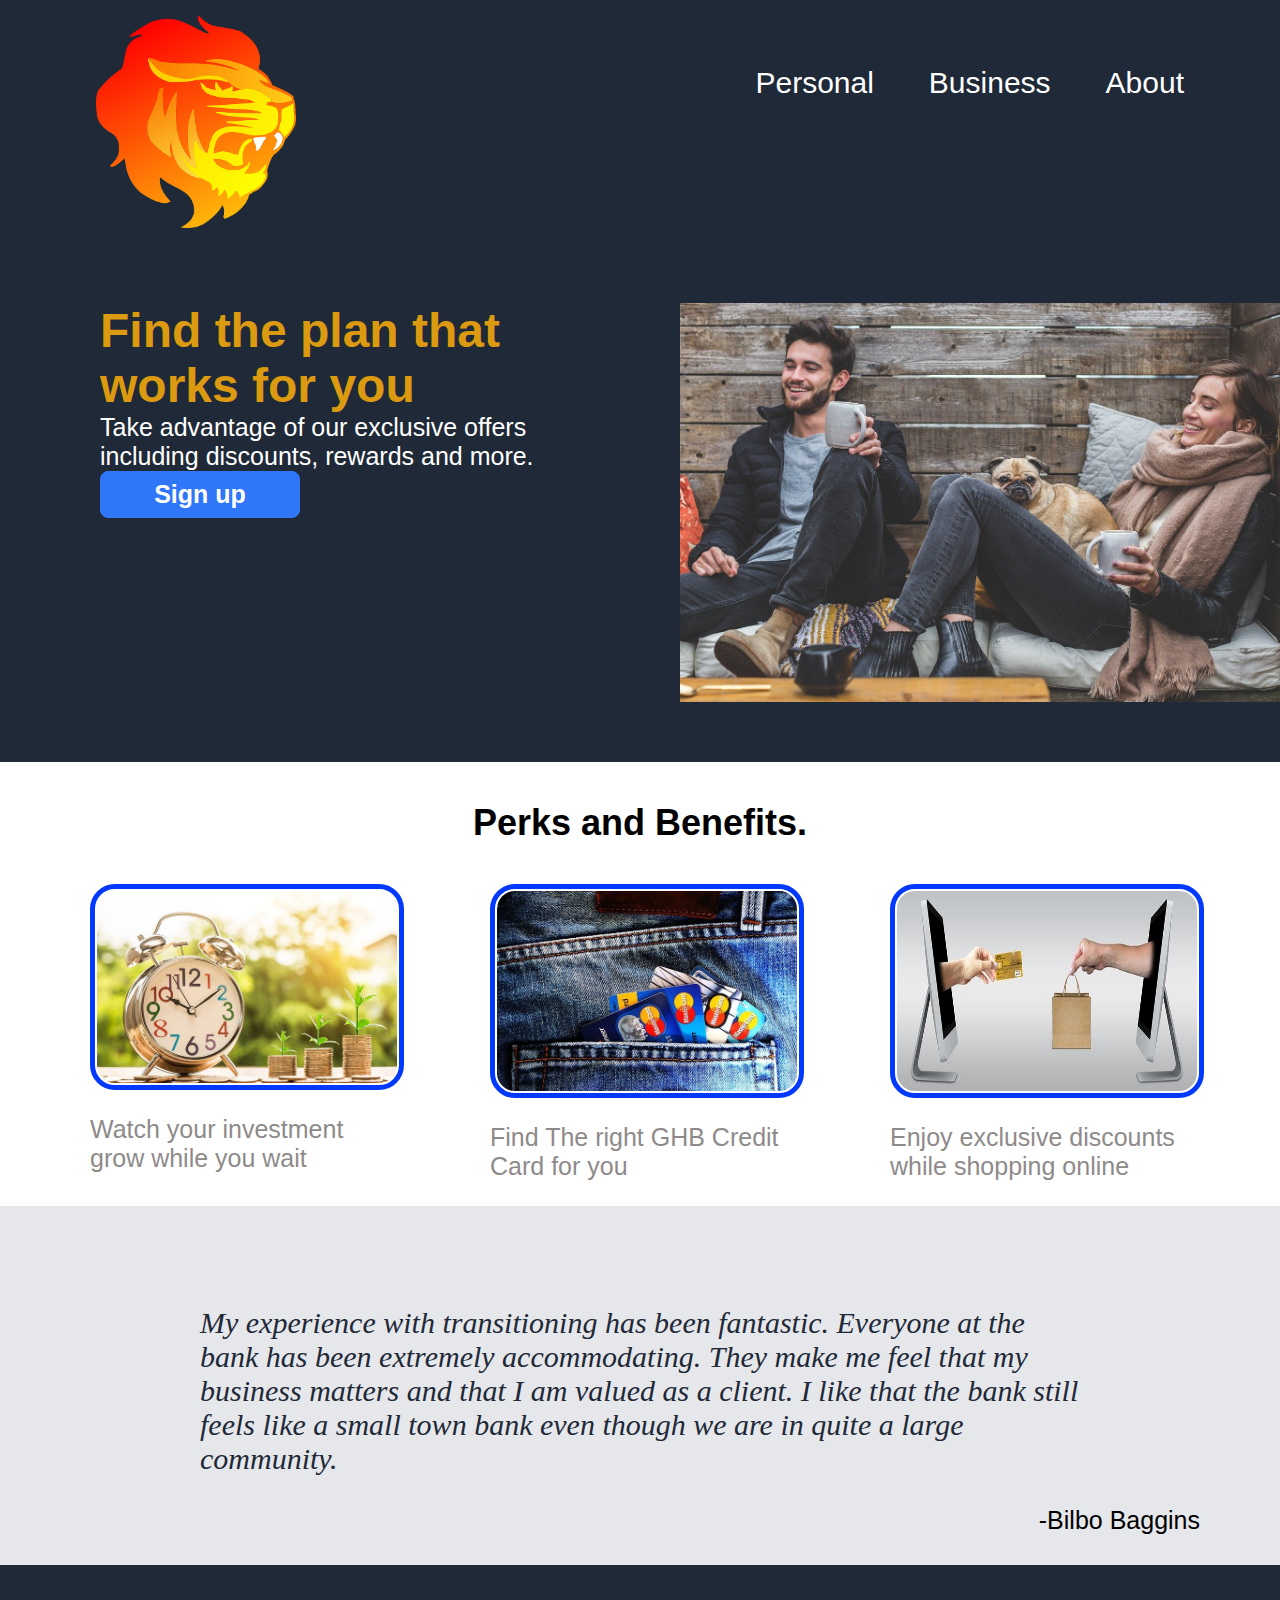
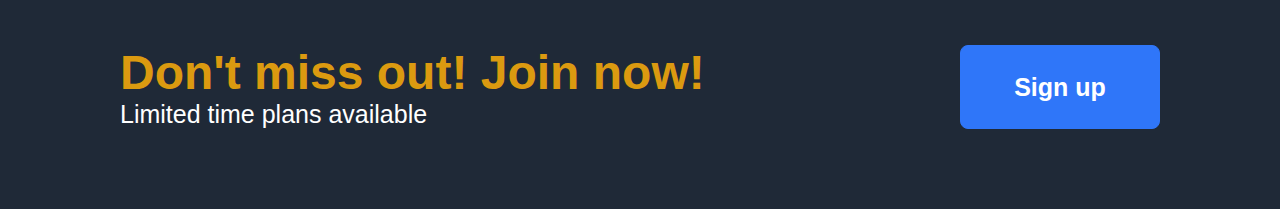
<file: index.html>
<!DOCTYPE html>
<html lang="en">

<head>
    <meta charset="UTF-8">
    <title>Golden Horizon Bank</title>
    <link rel="stylesheet" href="./style.css">
</head>

<body>
    <div class="header">
        <ul class="left">
            <li><img src="images/lion_640.png" alt="Golden Horizon Bank logo" width="200"></li>
        </ul>
        <ul class="right">
            <li><a href="pages/login.html">Personal</a></li>
            <li><a href="pages/business.html">Business</a></li>
            <li><a href="pages/about.html">About</a></li>
        </ul>
    </div>
    <div class="content">
        <div class="hero">
            <div class="text">Find the plan that works for you</div>
            <div class="subtext">Take advantage of our exclusive offers including discounts, rewards and more.
            </div>
            <button class="signup">Sign up</button>
        </div>
        <img class="hero-image" src="./images/happy-family_1280.jpg" alt="placeholder for image">
    </div>
    <div class="info">
        <div class="info-header">Perks and Benefits.</div>
        <div class="info-img">
            <div class="img-with-text">
                <img class="border-img" src="./images/clock_640.jpg" alt="money growth image">
                <p>Watch your investment grow while you wait</p>
            </div>
            <div class="img-with-text">
                <img class="border-img" src="./images/credit-cards_640.jpg" alt="credit cards image">
                <p>Find The right GHB Credit Card for you</p>
            </div>
            <div class="img-with-text">
                <img class="border-img" src="./images/ecommerce_640.jpg" alt="e-commerce image" height="200px">
                <p>Enjoy exclusive discounts while shopping online</p>
            </div>

        </div>
    </div>
    <div class="quote-section">
        <div class="quote">My experience with transitioning has been fantastic. Everyone at the bank has been extremely
            accommodating. They make me feel that my business matters and that I am valued as a client. I like that the
            bank still feels like a small
            town bank even though we are in quite a large community.
        </div>
        <div class="quote-credit">-Bilbo Baggins</div>
    </div>
    <div class="action">
        <div class="modal">
            <div class="join">
                <div class="text">Don't miss out! Join now!</div>
                <div class="subtext">Limited time plans available</div>
            </div>
            <button class="signup">Sign up</button>
        </div>
    </div>
</body>

</html>
</file>
<file: style.css>
body {
    display: flex;
    flex-direction: column;
    margin: 0;
    font-family: Roboto, sans-serif;
    font-size: 40px;
}

.header {
    display: flex;
    justify-content: space-between;
    padding: 16px;
    background-color: #1f2937;
}

.content {
    display: flex;
    justify-content: space-evenly;
    gap: 70px;
    background-color: #1f2937;
}

a {
    text-decoration: none;
    color: white;
}
a:hover {
    color: rgb(219, 154, 16);
  }


ul {
    color: rgb(255, 255, 255);
    display: flex;
    list-style: none;
    margin: 0;
    padding: 50px;
    gap: 55px;
}

.left {
    font-weight: 900;
    padding-top: 0;
    margin-left: 30px;
}

.right {
    font-size: 30px;
    margin-right: 30px;
}


.hero-image {
    width: 600px;
    background: url(http://goo.gl/vyAs27) no-repeat scroll 0 0;
    border-color: gray;
    padding-bottom: 60px;
}

.hero {
    display: flex;
    flex-direction: column;
    width: 580px;
    padding-left: 100px;
    color: rgb(255, 255, 255);
}

.text {
    color: rgb(219, 154, 16);
    font-size: 48px;
    font-weight: 900;
}

.subtext {
    font-size: 25px;
    font-weight: 300;
}

.signup {
    background: hsl(219, 94%, 58%);
    border: 1px solid hsl(219, 94%, 58%);
    border-radius: 8px;
    padding: 8px 16px;
    width: 200px;
    color: white;
    font-size: 25px;
    font-weight: 600;
}
.signup:hover {
    color: rgb(219, 154, 16);
}
.info {
    display: flex;
    flex-direction: column;
    align-items: center;
}

.info-header {
    font-size: 36px;
    font-weight: 900;
    padding: 40px;
}

.info-img {
    display: flex;
    gap: 100px;
}

.border-img {
    width: 300px;
    border-radius: 25px;
    border: 5px solid #0339fc;
    padding: 2px;
}

.img-with-text {
    width: 300px;
    display: flex;
    flex-direction: column;
    font-size: 25px;
    color: rgb(143, 138, 138);
}

.quote-section {
    display: flex;
    flex-direction: column;
    align-items: center;
    background-color: #E5E7EB;
}

.quote {
    margin: 40px 200px 0;
    font-family: serif, sans-serif;
    font-size: 30px;
    font-style: italic;
    color: #1f2937;
    padding-top: 60px;

}

.quote-credit {
    padding: 30px;
    margin-right: 50px;
    align-self: flex-end;
    font-size: 25px;

}

.action {
    display: flex;
    justify-content: center;

}

.modal {
    display: flex;
    background-color: #1f2937;
    flex: 1;
    justify-content: space-between;
    padding: 80px 120px;

}

.join {
    display: flex;
    flex-direction: column;
    color: white;
}
</file>
